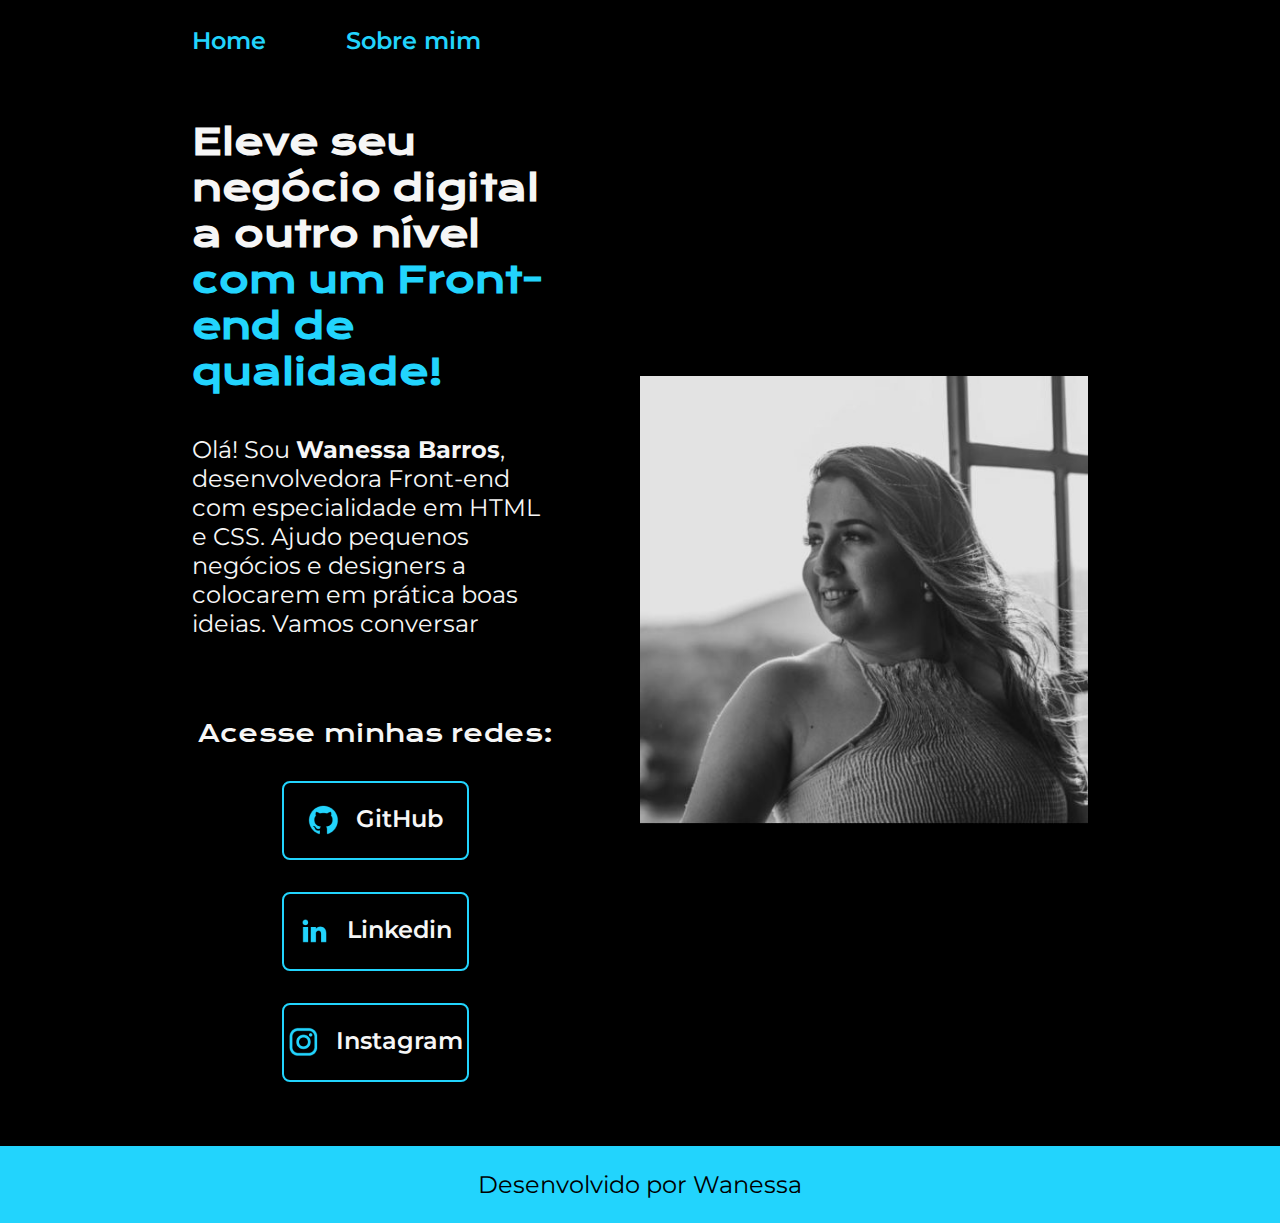
<file: index.html>
<!DOCTYPE html>
<html lang="pt-br">
<head>
    <meta charset="UTF-8">
    <meta http-equiv="X-UA-Compatible" content="IE=edge">
    <meta name="viewport" content="width=device-width, initial-scale=1.0">
    <title>Portfólio</title>
    <link rel="stylesheet" href="styles/style.css">
</head>
<body>
    <header class="cabecalho">
        <nav class="cabecalho__menu">
            <a class="cabecalho__menu__link" href="index.html">Home</a>
            <a class="cabecalho__menu__link" href="about.html">Sobre mim</a>
        </nav>
    </header>
    <main class="apresentacao">
        <section class="apresentacao__conteudo">
            <h1 class="apresentacao__conteudo__titulo">Eleve seu negócio digital a outro nível <strong class="titulo-destaque">com um Front-end de qualidade!</strong></h1>

            <p class="apresentacao__conteudo__texto"> Olá! Sou <strong class="texto__destaque">Wanessa Barros</strong>, desenvolvedora Front-end com especialidade em HTML e CSS. 
                Ajudo pequenos negócios e designers a colocarem em prática boas ideias. Vamos conversar
                <p>
            
            <div class="apresentacao__links">
                <h2 class="apresentacao__links__subtitulo">Acesse minhas redes: </h2>
                <a class="apresentacao__links__navegacao" href="https://github.com/wanessabarroslino">
                    <img src="assets/github.png" alt="logo do github">
                    GitHub
                </a> 
                <a class="apresentacao__links__navegacao" href="https://www.linkedin.com/in/wanessa-barros-lino/">
                    <img src="assets/linkedin.png" alt="logo do linkedin">
                    Linkedin
                </a> 
                <a class="apresentacao__links__navegacao" href="https://instagram.com/wanessabarroslino">
                    <img src="assets/instagram.png" alt="logo do instagram">
                    Instagram
                </a>    
                
            </div> 
        </section>
        
        <img class="apresentacao__imagem" src="assets/wanessa-barros-lino.jpg" alt="Foto da Wanessa Barros, Programadora">
    </main>
    <footer class="rodape">
        <p>Desenvolvido por Wanessa</p>
    </footer>
</body>
</html>
</file>
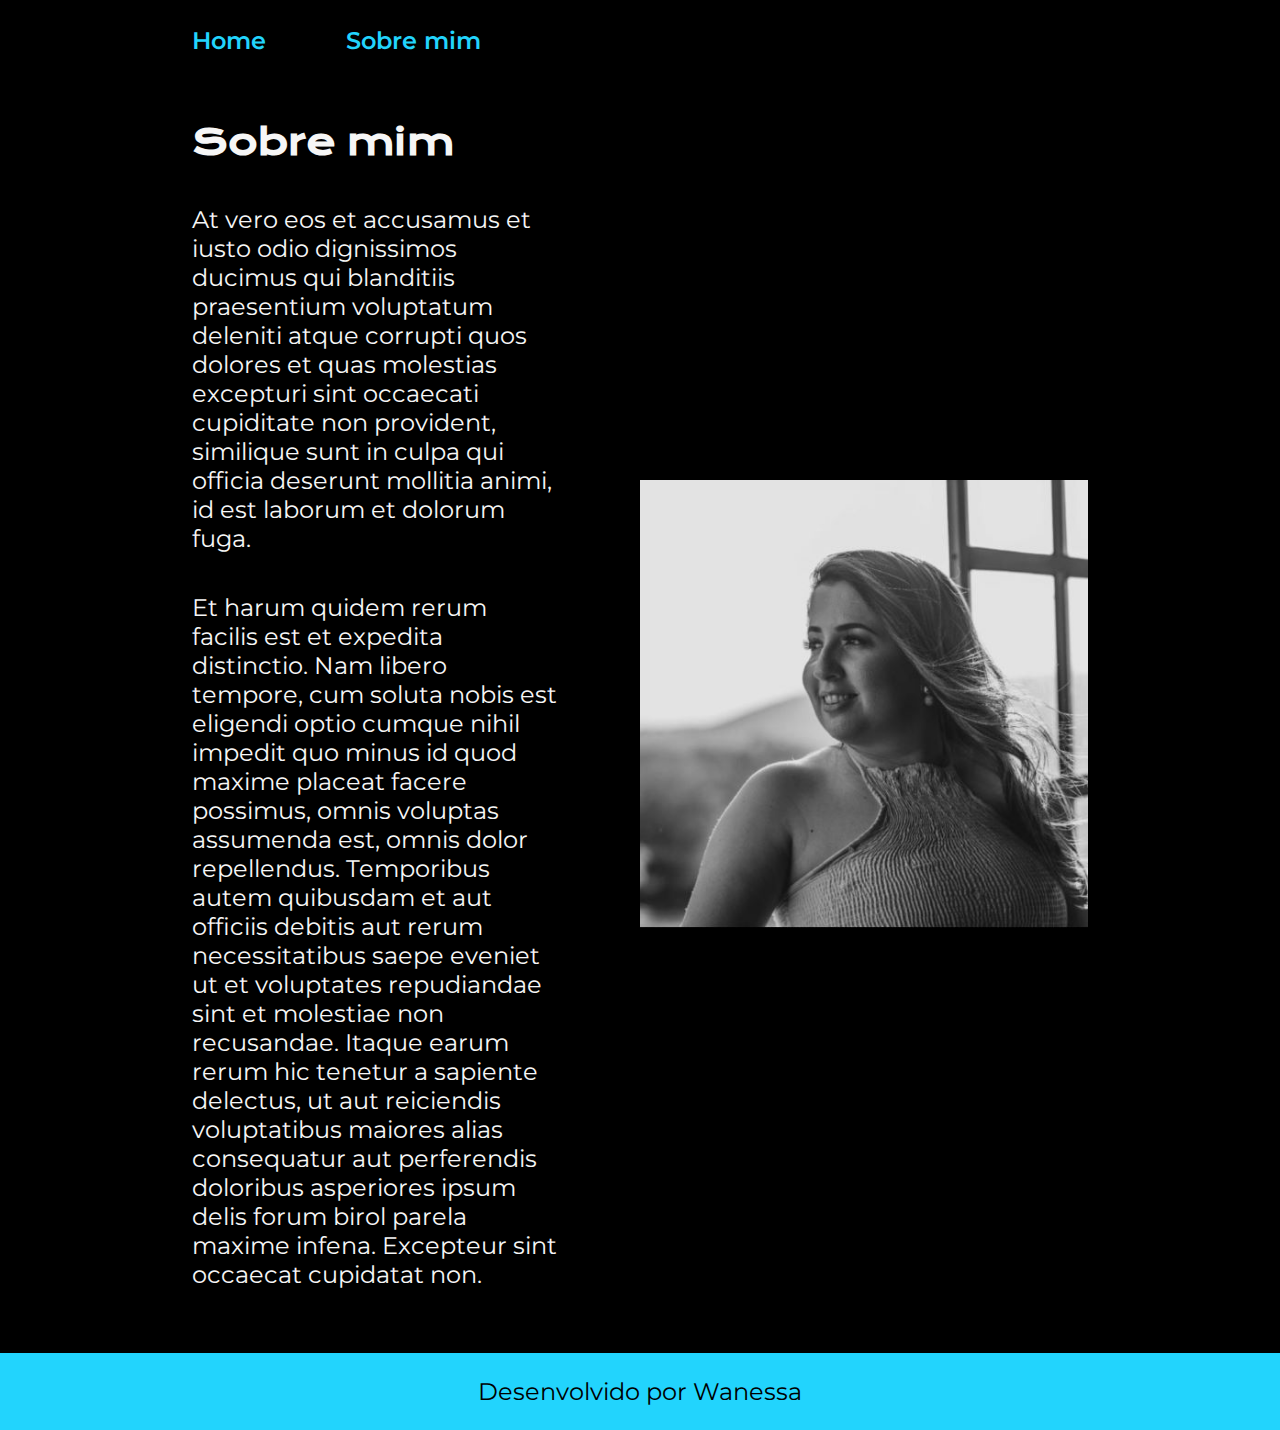
<file: about.html>
<!DOCTYPE html>
<html lang="pt-br">
<head>
    <meta charset="UTF-8">
    <meta http-equiv="X-UA-Compatible" content="IE=edge">
    <meta name="viewport" content="width=device-width, initial-scale=1.0">
    <title>Sobre mim</title>
    <link rel="stylesheet" href="styles/style.css">
</head>
<body>
    <header class="cabecalho">
        <nav class="cabecalho__menu">
            <a class="cabecalho__menu__link" href="index.html">Home</a>
            <a class="cabecalho__menu__link" href="about.html">Sobre mim</a>
        </nav>
    </header>
    <main class="apresentacao">
        <section class="apresentacao__conteudo">
            <h1 class="apresentacao__conteudo__titulo">Sobre mim</h1>

            <p class="apresentacao__conteudo__texto"> At vero eos et accusamus et iusto odio dignissimos ducimus qui blanditiis praesentium voluptatum deleniti atque corrupti quos dolores et quas molestias excepturi sint occaecati cupiditate non provident, similique sunt in culpa qui officia deserunt mollitia animi, id est laborum et dolorum fuga. </p>

            <p class="apresentacao__conteudo__texto">Et harum quidem rerum facilis est et expedita distinctio. Nam libero tempore, cum soluta nobis est eligendi optio cumque nihil impedit quo minus id quod maxime placeat facere possimus, omnis voluptas assumenda est, omnis dolor repellendus. Temporibus autem quibusdam et aut officiis debitis aut rerum necessitatibus saepe eveniet ut et voluptates repudiandae sint et molestiae non recusandae. Itaque earum rerum hic tenetur a sapiente delectus, ut aut reiciendis voluptatibus maiores alias consequatur aut perferendis doloribus asperiores ipsum delis forum birol parela maxime infena. Excepteur sint occaecat cupidatat non.</p>

        </section>

        <img class="apresentacao__imagem" src="assets/wanessa-barros-lino.jpg" alt="Foto da Wanessa Barros, Programadora">
        
    </main>
    <footer class="rodape">
        <p>Desenvolvido por Wanessa</p>
    </footer>
</body>
</html>
</file>
<file: styles/style.css>
@import url('https://fonts.googleapis.com/css2?family=Krona+One&family=Montserrat:wght@400;600&display=swap');

:root {
    --cor-primaria: #000000;
    --cor-secundaria: #F6F6F6;
    --cor-terciaria: #22D4FD;
    --cor-hover: #272727;

    --font-primaria: 'Krona One', sans-serif;
    --font-secundaria: 'Montserrat', sans-serif;
}

* {
    margin: 0;
    padding: 0;
}

body {
    box-sizing: border-box;
    background-color: var(--cor-primaria);
    color: var(--cor-secundaria);
}

.cabecalho {
    padding: 2% 0 0 15%;
}

.cabecalho__menu {
    display: flex;
    gap: 80px;

}

.cabecalho__menu__link{
    color: var(--cor-terciaria);
    font-family: var(--font-secundaria);
    font-size: 1.5rem;
    font-weight: 600;
    text-decoration: none;
}

.apresentacao {
    padding: 5% 15%;
    display: flex;
    align-items: center;
    justify-content: space-between;
    gap: 82px;
}

.apresentacao__conteudo {
    width: 50%;
    display: flex;
    flex-direction: column;
    gap: 40px;
}

.apresentacao__conteudo__titulo {
    font-size: 2.25rem;
    font-family: var(--font-primaria);
}

.titulo-destaque {
    color: var(--cor-terciaria);
}

.apresentacao__conteudo__texto {
    font-size: 1.5rem;
    font-family: var(--font-secundaria);
}

.texto__destaque:hover {
    color: var(--cor-terciaria);
}

.apresentacao__links {
    display: flex;
    flex-direction: column;
    align-items: center;
    gap: 32px;
    justify-content: space-between;
}

.apresentacao__links__subtitulo {
    font-family: var(--font-primaria);
    font-weight: 400;
    font-size: 1.5rem;
}

.apresentacao__links__navegacao {
    display: flex;
    justify-content: center;
    gap: 16px;
    border: 2px solid var(--cor-terciaria);
    width: 50%;
    text-align: center;
    border-radius: 8px;
    font-size: 1.5rem;
    font-weight: 600;
    padding: 21.5px 0;
    text-decoration: none;
    color: var(--cor-secundaria);
    font-family: var(--font-secundaria);
}

.apresentacao__links__link:hover {
    background-color: var(--cor-hover);
    padding: 5%;
}

.apresentacao__imagem {
    width: 50%;
}

.rodape {
    color: var(--cor-primaria);
    background-color: var(--cor-terciaria);
    padding: 24px;
    text-align: center;
    font-family: var(--font-secundaria);
    font-weight: 400;
    font-size: 1.5rem;
}

@media (max-width: 1200px) { 

    .cabecalho {
        padding: 10%;
    }

    .cabecalho__menu {
        justify-content: center; 
    }

    .apresentacao {
        flex-direction: column-reverse;
        padding: 5%;
    }

    .apresentacao__conteudo {
        width: auto;
    }
    .apresentacao__links__navegacao {
        width: 378px;
    }
    
}
</file>
